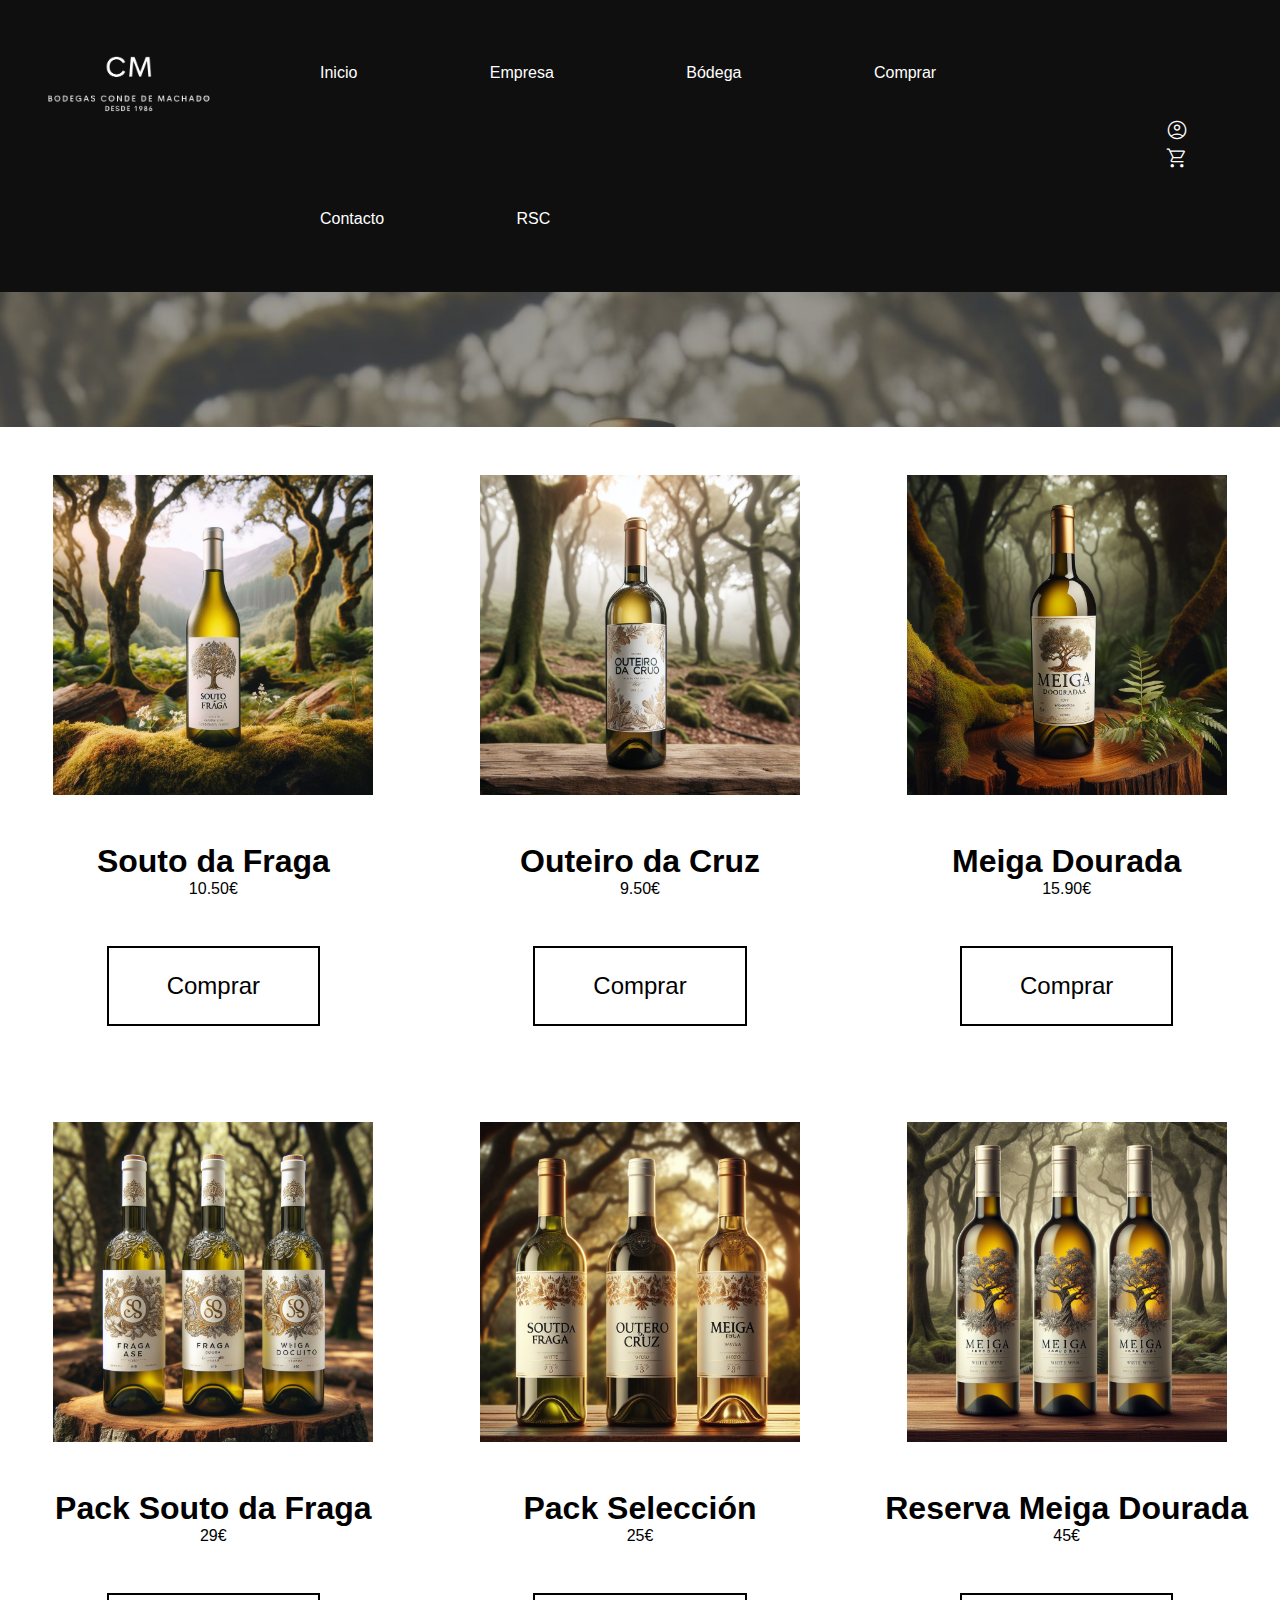
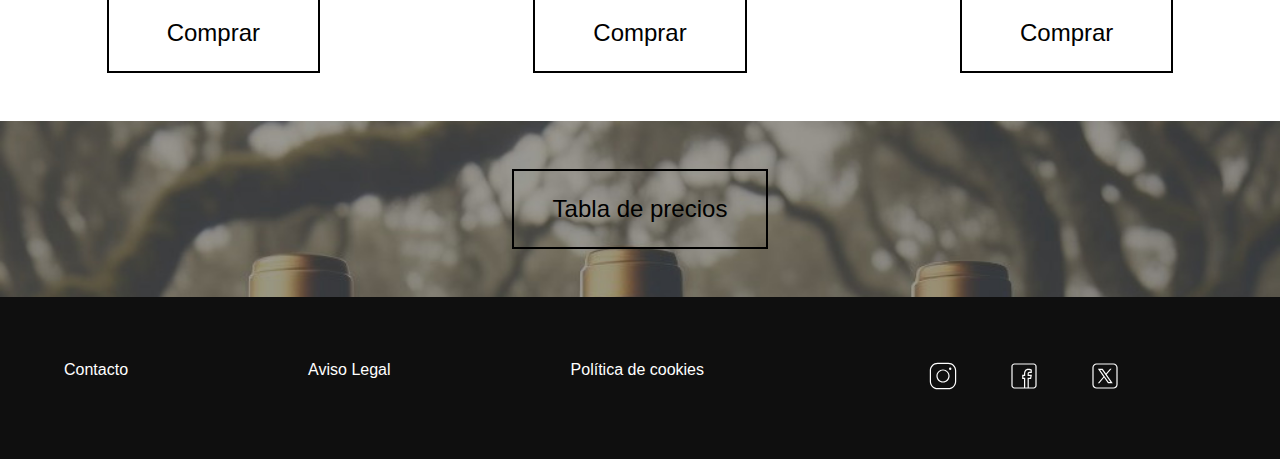
<file: sites/comprar.html>
<!DOCTYPE html>
<html lang="en">

<head>
  <meta charset="UTF-8" />
  <meta name="viewport" content="width=device-width, initial-scale=1.0" />
  <meta name="keyword" content="Bodegas de Vino, Vinos de Calidad, Bodegas Conde de Machado, Vino Blanco, treixadura, enoturismo,
  sostenibilidad en la vinicultura, reconocimientos enológicos ">
  <meta name="author" content="Sandra Queimadelos Machado">
  <meta name="owner" content="Bodegas Conde de Machado">
  <meta name="robots" content="index,follow">
  <title>Bodegas Conde de Machado</title>
  <link rel="shortcut icon" type="image/x-icon" href="../img/logos/faviconLogo.ico">
  <link rel="stylesheet" href="../css/global.css">
  <link rel="stylesheet" href="../css/comprar.css">
  <link rel="stylesheet"
    href="https://fonts.googleapis.com/css2?family=Material+Symbols+Outlined:opsz,wght,FILL,GRAD@20..48,100..700,0..1,-50..200" />

<script src="../js/comprar.js"></script>
</head>
<body>
  <header>
    <div class="logo"><img id="imgLolgo" src="../img/logos/logoCMGrey.PNG" alt="logo"></div>
    <div class="navegador">
      <ul>
        <li> <a href="../index.html">Inicio</a></li>
        <li> <a href="../sites/construccion.html">Empresa</a> </li>
        <li> <a href="../sites/construccion.html"> Bódega </a></li>
        <li> <a href="../sites/comprar.html">Comprar</a></li>
        <li> <a href="../sites/contacto.html">Contacto</a> </li>
        <li> <a href="../sites/construccion.html">RSC</a></li>
      </ul>
    </div>
    <div class="iconosH">
      <a href="../sites/construccion.html"><span class="material-symbols-outlined">account_circle</span></a> 
      <a href="../sites/construccion.html"><span class="material-symbols-outlined">shopping_cart</span></a> 
    </div>
  </header>

  <main>
    <div class="marco">
    </div>
    <div class="comprar">
      <div class="productos">
        <img src="../img/imgConvertidas/soutoDaFraga.png" alt="Souto da Fraga">
        <h6>Souto da Fraga</h6>
        <p>10.50€</p>
        <button class="btnComprar">Comprar</button>
      </div>
      <div class="productos">
        <img src="../img/imgConvertidas/outeiroDaCruz.png" alt="Outeiro da Cruz">
        <h6>Outeiro da Cruz</h6>
        <p>9.50€</p>
        <button class="btnComprar">Comprar</button>
      </div>
      <div class="productos">
        <img src="../img/imgConvertidas/meigaDourada.png" alt="Meiga Dourada">
        <h6>Meiga Dourada</h6>
        <p>15.90€</p>
        <button class="btnComprar">Comprar</button>
      </div>
      <div class="productos">
        <img src="../img/imgBotellas/packFragadoSouto.jpg" alt="Pack Souto da Fraga">
        <h6>Pack Souto da Fraga</h6>
        <p>29€</p>
        <button class="btnComprar">Comprar</button>
      </div>
      <div class="productos">
        <img src="../img/imgBotellas/packTresVinos.jpg" alt="Pack Nuestros Vinos">
        <h6>Pack Selección</h6>
        <p>25€</p>
        <button class="btnComprar">Comprar</button>
      </div>
      <div class="productos">
        <img src="../img/imgBotellas/PackMeiga.jpg" alt="Pack Meiga Dourada">
        <h6>Reserva Meiga Dourada</h6>
        <p>45€</p>
        <button class="btnComprar">Comprar</button>
      </div>
    </div>

    <div class="marco2">
      <button id="btnprecios" onclick="showTable()" >Tabla de precios</button>
      <div class="precios">
        <table id="tprecios">
          <tr>
            <td>Souto da Fraga</td>
            <td>10.50€</td>
          </tr>
          <tr>
            <td>Outeiro da Cruz</td>
            <td>10.50€</td>
          </tr>
          <tr>
            <td>Meiga Dourada</td>
            <td>15.90€</td>
          </tr>
          <tr>
            <td>Pack Souto da Fraga</td>
            <td>29€</td>
          </tr>
          <tr>
            <td>Pack Selección</td>
            <td>25€</td>
          </tr>
          <tr>
            <td>Gran Reserva Meiga Dourada</td>
            <td>45€</td>
          </tr>
        </table>
   
      </div>

  </main>
  <footer>
    <ul>
      <li><a href="../sites/contacto.html">Contacto</a></li>
      <li><a href="../sites/construccion.html">Aviso Legal</a></li>
      <li><a href="../sites/construccion.html">Política de cookies</a></li>
    </ul>
    <div class="socialMedia">
      <a href="https://www.instagram.com/" target="_blank"><img src="../img/icons/icons8-instagram2.svg"alt="isntagram"></a>
    <a href="https://es-es.facebook.com/" target="_blank"><img src="../img/icons/icons8-facebook2.svg" alt="facebook">
      <a href="https://twitter.com/?lang=es" target="_blank"><img src="../img/icons/icons8-twitterx.svg" alt="facebook">
    </div>
    </div>
  </footer>


</body>

</html>
</file>
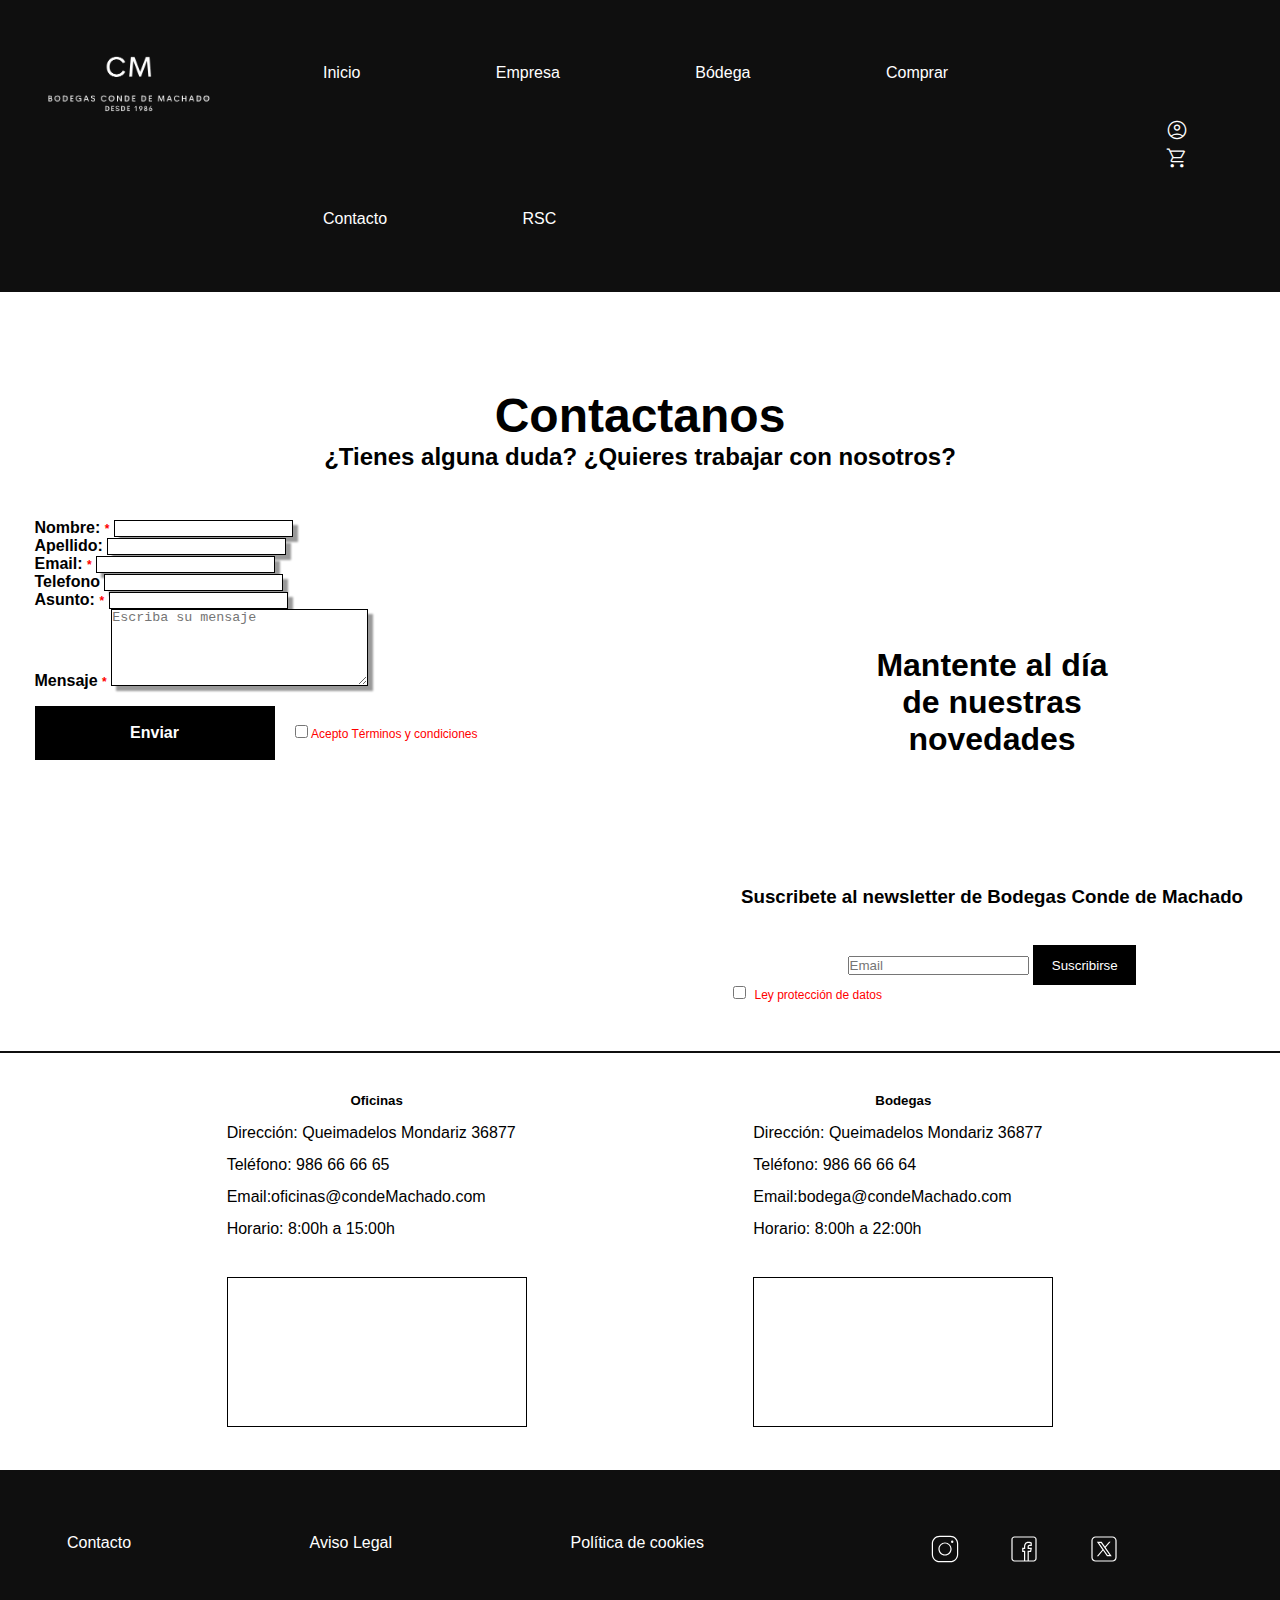
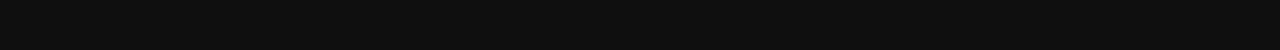
<file: sites/contacto.html>
<!DOCTYPE html>
<html lang="en">

<head>
  <meta charset="UTF-8" />
  <meta name="viewport" content="width=device-width, initial-scale=1.0" />
  <meta name="keyword" content="Bodegas de Vino, Vinos de Calidad, Bodegas Conde de Machado, Vino Blanco, treixadura, enoturismo,
  sostenibilidad en la vinicultura, reconocimientos enológicos ">
  <meta name="author" content="Sandra Queimadelos Machado">
  <meta name="owner" content="Bodegas Conde de Machado">
  <meta name="robots" content="index,follow">
  <title>Bodegas Conde de Machado</title>
  <link href="https://cdn.jsdelivr.net/npm/bootstrap@5.3.2/dist/css/bootstrap.min.css" rel="stylesheet"
    integrity="sha384-T3c6CoIi6uLrA9TneNEoa7RxnatzjcDSCmG1MXxSR1GAsXEV/Dwwykc2MPK8M2HN" crossorigin="anonymous">
  <link rel="shortcut icon" type="image/x-icon" href="../img/logos/faviconLogo.ico">
  <link rel="stylesheet" href="../css/global.css">
  <link rel="stylesheet" href="../css/contacto.css">
  <link rel="stylesheet"
    href="https://fonts.googleapis.com/css2?family=Material+Symbols+Outlined:opsz,wght,FILL,GRAD@20..48,100..700,0..1,-50..200" />
</head>

<body>
  <header>
    <div class="logo"><img id="imgLolgo" src="../img/logos/logoCMGrey.PNG" alt="logo"></div>
    <div class="navegador">
      <ul>
        <li> <a href="../index.html">Inicio</a></li>
        <li> <a href="../sites/construccion.html">Empresa</a> </li>
        <li> <a href="../sites/construccion.html"> Bódega </a></li>
        <li> <a href="../sites/comprar.html">Comprar</a></li>
        <li> <a href="../sites/contacto.html">Contacto</a> </li>
        <li> <a href="../sites/construccion.html">RSC</a></li>
      </ul>
    </div>
    <div class="iconosH">
      <a href="../sites/construccion.html"><span class="material-symbols-outlined">account_circle</span></a>
      <a href="../sites/construccion.html"><span class="material-symbols-outlined">shopping_cart</span></a>
    </div>
  </header>

  <main>

    <div class="cabecera">
      <h1>Contactanos</h1>
      <h2>¿Tienes alguna duda? ¿Quieres trabajar con nosotros?</h2>
    </div>
    <div class="contacto">
      <form class="contactForm">
        <div>
          <label for="nombre" class="form-label">Nombre: <span>*</span></label>
          <input type="text" class="form-control inp" id="nombre" aria-describedby="nombre" required>
        </div>
        <div>
          <label for="apellido" class="form-label">Apellido: </label>
          <input type="text" class="form-control inp" id="apellido" aria-describedby="apellido">
        </div>
        <div>
          <label for="email" class="form-label">Email: <span>*</span></label>
          <input type="email" class="form-control inp" id="email" aria-describedby="email" required>
        </div>
        <div>
          <label for="telefono" class="form-label">Telefono</label>
          <input type="text" class="form-control inp" id="telefono" aria-describedby="telefono">
        </div>
        <div>
          <label for="asunto" class="form-label">Asunto: <span>*</span></label>
          <input type="text" class="form-control inp" id="asunto" aria-describedby="asunto" required>
        </div>
        <div>
          <label for="mensaje" class="form-label">Mensaje <span>*</span></label>
          <textarea class="form-control inp" cols="30" rows="5" placeholder="Escriba su mensaje" id="mensaje"
            required></textarea>
        </div>
        <div>
          <button type="button" id="enviar" class="btn btn-dark">Enviar</button>
          <input type="checkbox" required><a href="../sites/construccion.html"><span>Acepto Términos y
              condiciones</span></a>
        </div>
      </form>
      <div class="newsLetter susNovedades">
        <h2>Mantente al día de nuestras novedades</h2>
        <h3>Suscribete al newsletter de Bodegas Conde de Machado </h3>
       <div class="input-group mb-3">
        <input type="text" class="form-control" placeholder="Email" aria-label="subcripcion mail" aria-describedby="boton suscribirse">
        <button class="btn btn-outline-secondary" type="button" id="btnsuscriberse">Suscribirse</button>
      </div>
        <p id="pdatos"><input type="checkbox"><a href=""><span>Ley protección de datos</span></a></p>
      </div>
    </div>
    <div class="separador"></div>
    <div class="direccion">
      <div class="dir">
        <h5>Oficinas</h5>
        <p>Dirección: Queimadelos Mondariz 36877</p>
        <p>Teléfono: 986 66 66 65 </p>
        <p>Email:oficinas@condeMachado.com</p>
        <p>Horario: 8:00h a 15:00h</p>
        <iframe
          src="https://www.google.com/maps/embed?pb=!1m18!1m12!1m3!1d94563.760529786!2d-8.493465717667704!3d42.21193292413734!2m3!1f0!2f0!3f0!3m2!1i1024!2i768!4f13.1!3m3!1m2!1s0xd257e498bbea73f%3A0x3b14c10f34e8cef1!2sEntidade%20Local%20Menor%20de%20Queimadelos!5e0!3m2!1ses!2ses!4v1701634390788!5m2!1ses!2ses"
          width="300" height="150" style="border:solid 1px black; margin-bottom: 2em ;margin-top: 2em;"
          allowfullscreen="" loading="lazy" referrerpolicy="no-referrer-when-downgrade"></iframe>
      </div>

      <div class="dir">
        <h5>Bodegas</h5>
        <p>Dirección: Queimadelos Mondariz 36877</p>
        <p>Teléfono: 986 66 66 64 </p>
        <p>Email:bodega@condeMachado.com</p>
        <p>Horario: 8:00h a 22:00h</p>
        <iframe
          src="https://www.google.com/maps/embed?pb=!1m18!1m12!1m3!1d94563.760529786!2d-8.493465717667704!3d42.21193292413734!2m3!1f0!2f0!3f0!3m2!1i1024!2i768!4f13.1!3m3!1m2!1s0xd257e498bbea73f%3A0x3b14c10f34e8cef1!2sEntidade%20Local%20Menor%20de%20Queimadelos!5e0!3m2!1ses!2ses!4v1701634390788!5m2!1ses!2ses"
          width="300" height="150" style="border:solid 1px black; margin-bottom: 2em; margin-top: 2em"
          allowfullscreen="" loading="lazy" referrerpolicy="no-referrer-when-downgrade"></iframe>
      </div>
    </div>

  </main>





  <footer>
    <ul>
      <li><a href="../sites/contacto.html">Contacto</a></li>
      <li><a href="../sites/construccion.html">Aviso Legal</a></li>
      <li><a href="../sites/construccion.html">Política de cookies</a></li>
    </ul>
    <div class="socialMedia">
      <a href="https://www.instagram.com/" target="_blank"><img src="../img/icons/icons8-instagram2.svg"
          alt="isntagram"></a>
      <a href="https://es-es.facebook.com/" target="_blank"><img src="../img/icons/icons8-facebook2.svg" alt="facebook">
        <a href="https://twitter.com/?lang=es" target="_blank"><img src="../img/icons/icons8-twitterx.svg"
            alt="facebook">
    </div>
    </div>
  </footer>
  <script src="https://cdn.jsdelivr.net/npm/bootstrap@5.3.2/dist/js/bootstrap.bundle.min.js"
    integrity="sha384-C6RzsynM9kWDrMNeT87bh95OGNyZPhcTNXj1NW7RuBCsyN/o0jlpcV8Qyq46cDfL"
    crossorigin="anonymous"></script>
</body>

</html>
</file>
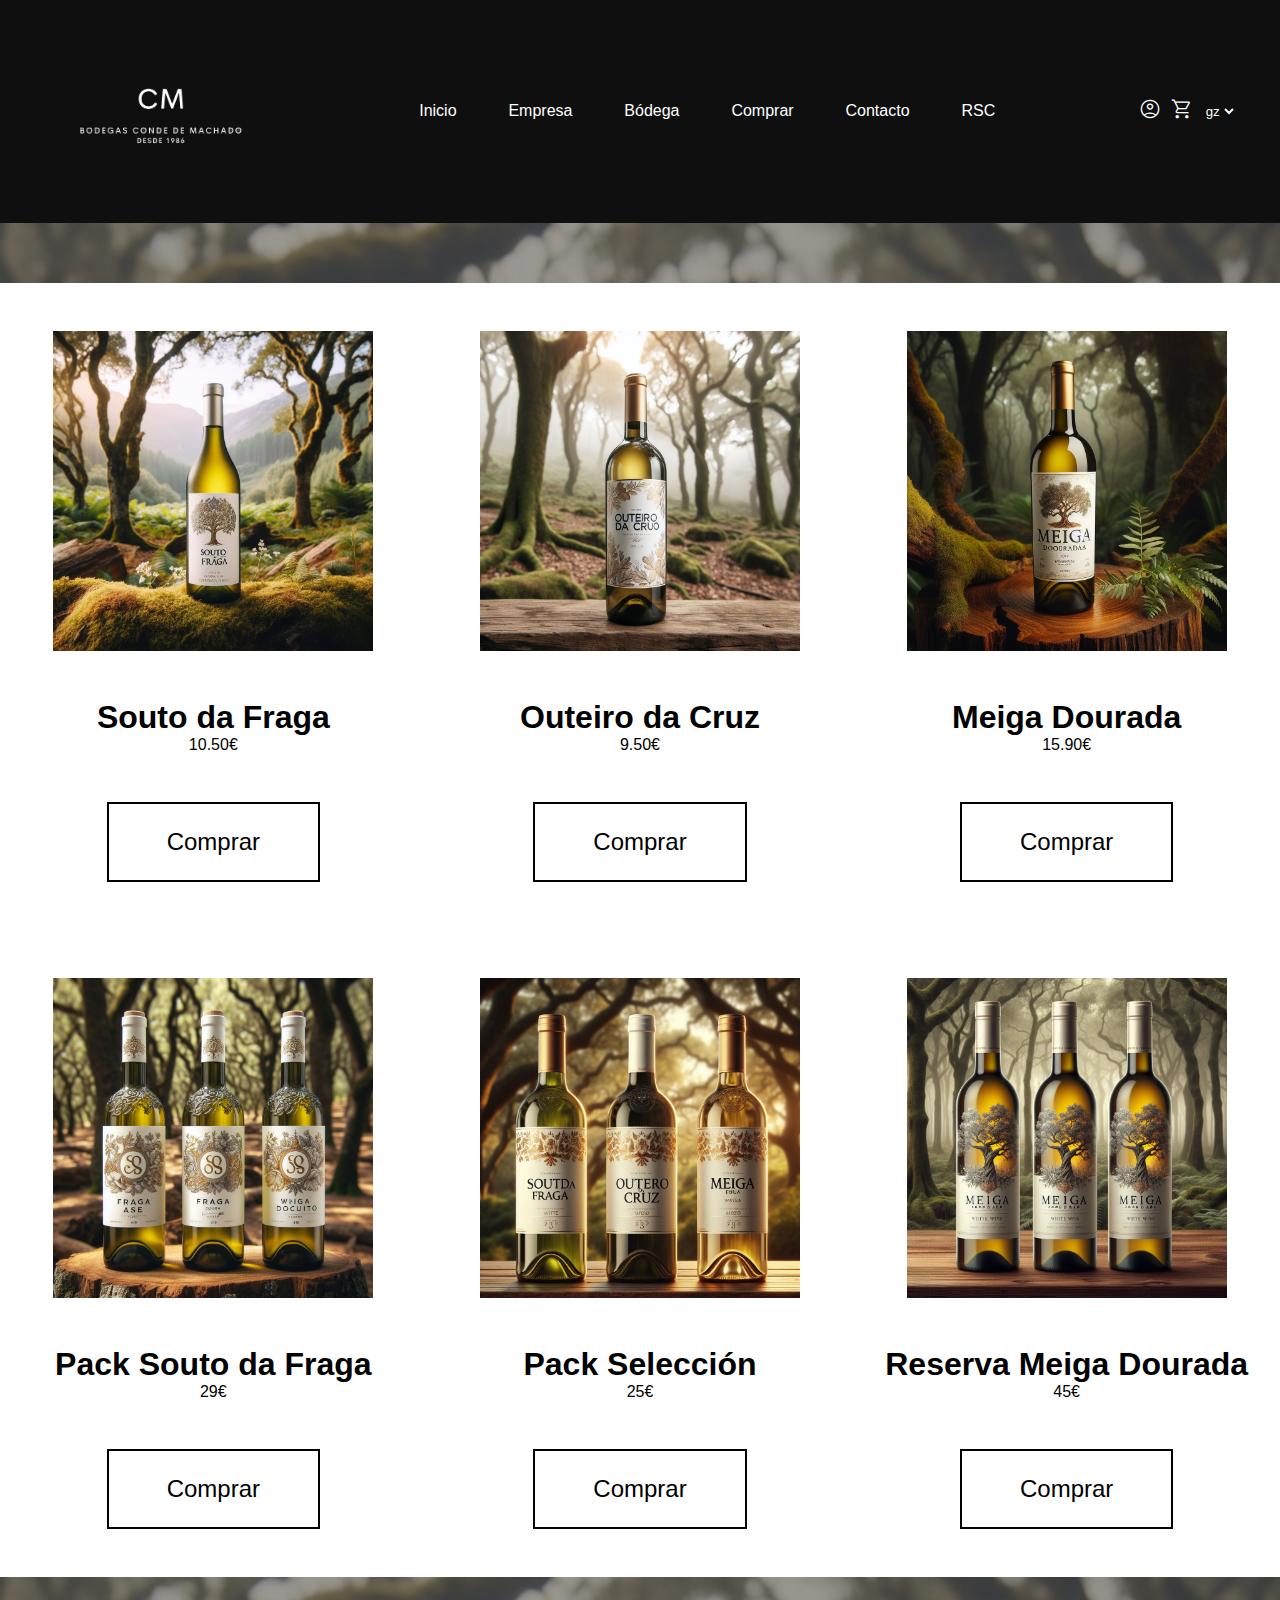
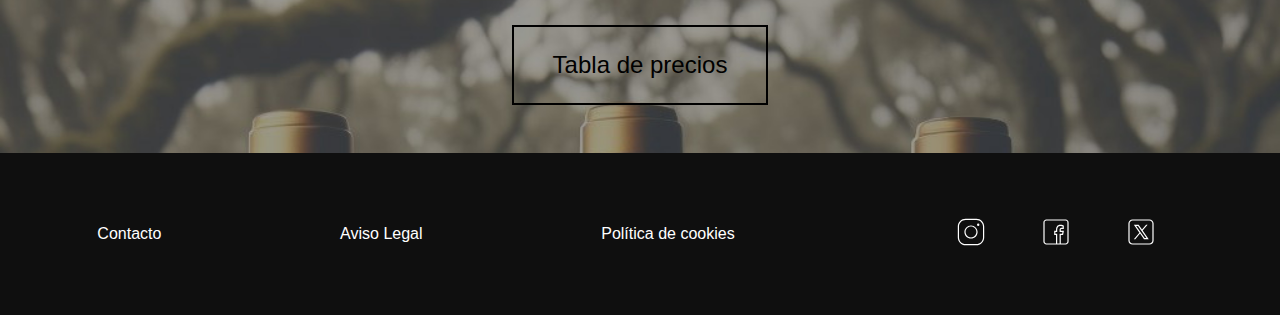
<file: TrabajoDiuFin1erTrimestre/sites/comprar.html>
<!DOCTYPE html>
<html lang="en">

<head>
  <meta charset="UTF-8" />
  <meta name="viewport" content="width=device-width, initial-scale=1.0" />
  <meta name="keyword" content="Bodegas de Vino, Vinos de Calidad, Bodegas Conde de Machado, Vino Blanco, treixadura, enoturismo,
  sostenibilidad en la vinicultura, reconocimientos enológicos ">
  <meta name="author" content="Sandra Queimadelos Machado">
  <meta name="owner" content="Bodegas Conde de Machado">
  <meta name="robots" content="index,follow">
  <meta name="description" content="Descubre el mejor vino blanco del Mundo.En Bodegas Conde de Machado te invitamos a vivir la mejor experiencia 
  en vinícola sólo o en compañía">
  <title>Bodegas Conde de Machado</title>
  <link rel="shortcut icon" type="image/x-icon" href="../img/logos/faviconLogo.ico">
  <link rel="stylesheet" href="../css/global.css">
  <link rel="stylesheet" href="../css/comprar.css">
  <link rel="stylesheet"
    href="https://fonts.googleapis.com/css2?family=Material+Symbols+Outlined:opsz,wght,FILL,GRAD@20..48,100..700,0..1,-50..200" />

  <script src="../js/scripts.js"></script>
</head>

<body>

  <header>
    <img class="imgLolgo" src="../img/logos/logoCMGrey.PNG" alt="logo">
    <nav class="navegador activo">
      <ul class="menuList" id="mlist">
        <li> <a href="../index.html">Inicio</a></li>
        <li> <a href="../sites/construccion.html">Empresa</a> </li>
        <li> <a href="../sites/construccion.html"> Bódega </a></li>
        <li> <a href="../sites/comprar.html">Comprar</a></li>
        <li> <a href="../sites/contacto.html">Contacto</a> </li>
        <li> <a href="../sites/construccion.html">RSC</a></li>
      </ul>
    </nav>
    <div class="iconosH">
      <button class="btnMenu" onclick="menu()">
        <svg class="icomenuh" xmlns="http://www.w3.org/2000/svg" fill="currentColor" viewBox="0 0 16 16">
          <path fill-rule="evenodd"
            d="M2.5 12a.5.5 0 0 1 .5-.5h10a.5.5 0 0 1 0 1H3a.5.5 0 0 1-.5-.5m0-4a.5.5 0 0 1 .5-.5h10a.5.5 0 0 1 0 1H3a.5.5 0 0 1-.5-.5m0-4a.5.5 0 0 1 .5-.5h10a.5.5 0 0 1 0 1H3a.5.5 0 0 1-.5-.5" />
        </svg></button>
      <a href="../sites/construccion.html"><span class="material-symbols-outlined">account_circle</span></a>
      <a href="../sites/construccion.html"><span class="material-symbols-outlined">shopping_cart</span></a>
      <select class="idioma">
        <option value="gz">gz</option>
        <option value="en">en</option>
        <option value="es">es</option>
      </select>
    </div>
  </header>


  <main>
    <div class="marco">
    </div>
    <div class="comprar">
      <div class="productos">
        <img src="../img/imgConvertidas/soutoDaFraga.png" alt="Souto da Fraga">
        <h6>Souto da Fraga</h6>
        <p>10.50€</p>
        <button class="btnComprar">Comprar</button>
      </div>
      <div class="productos">
        <img src="../img/imgConvertidas/outeiroDaCruz.png" alt="Outeiro da Cruz">
        <h6>Outeiro da Cruz</h6>
        <p>9.50€</p>
        <button class="btnComprar">Comprar</button>
      </div>
      <div class="productos">
        <img src="../img/imgConvertidas/meigaDourada.png" alt="Meiga Dourada">
        <h6>Meiga Dourada</h6>
        <p>15.90€</p>
        <button class="btnComprar">Comprar</button>
      </div>
      <div class="productos">
        <img src="../img/imgBotellas/packFragadoSouto.jpg" alt="Pack Souto da Fraga">
        <h6>Pack Souto da Fraga</h6>
        <p>29€</p>
        <button class="btnComprar">Comprar</button>
      </div>
      <div class="productos">
        <img src="../img/imgBotellas/packTresVinos.jpg" alt="Pack Nuestros Vinos">
        <h6>Pack Selección</h6>
        <p>25€</p>
        <button class="btnComprar">Comprar</button>
      </div>
      <div class="productos">
        <img src="../img/imgBotellas/PackMeiga.jpg" alt="Pack Meiga Dourada">
        <h6>Reserva Meiga Dourada</h6>
        <p>45€</p>
        <button class="btnComprar">Comprar</button>
      </div>
    </div>

    <div class="marco2">
      <button id="btnprecios" onclick="showTable()" >Tabla de precios</button>
      <div class="precios">
        <table id="tprecios">
          <tr>
            <td>Souto da Fraga</td>
            <td>10.50€</td>
          </tr>
          <tr>
            <td>Outeiro da Cruz</td>
            <td>10.50€</td>
          </tr>
          <tr>
            <td>Meiga Dourada</td>
            <td>15.90€</td>
          </tr>
          <tr>
            <td>Pack Souto da Fraga</td>
            <td>29€</td>
          </tr>
          <tr>
            <td>Pack Selección</td>
            <td>25€</td>
          </tr>
          <tr>
            <td>Gran Reserva Meiga Dourada</td>
            <td>45€</td>
          </tr>
        </table>
   
      </div>

  </main>
  <footer>
    <ul class="piePagina">
      <li><a href="../sites/contacto.html">Contacto</a></li>
      <li><a href="../sites/construccion.html">Aviso Legal</a></li>
      <li><a href="../sites/construccion.html">Política de cookies</a></li>
    </ul>
    <div class="socialMedia">
      <a href="https://www.instagram.com/" target="_blank"><img src="../img/icons/icons8-instagram2.svg"
          alt="instagram"></a>
      <a href="https://es-es.facebook.com/" target="_blank"><img src="../img/icons/icons8-facebook2.svg"
          alt="facebook"></a>
      <a href="https://twitter.com/?lang=es" target="_blank"><img src="../img/icons/icons8-twitterx.svg" alt="X"></a>
    </div>
  </footer>
  <script>const nav = document.querySelector('.navegador');</script>
</body>

</html>
</file>
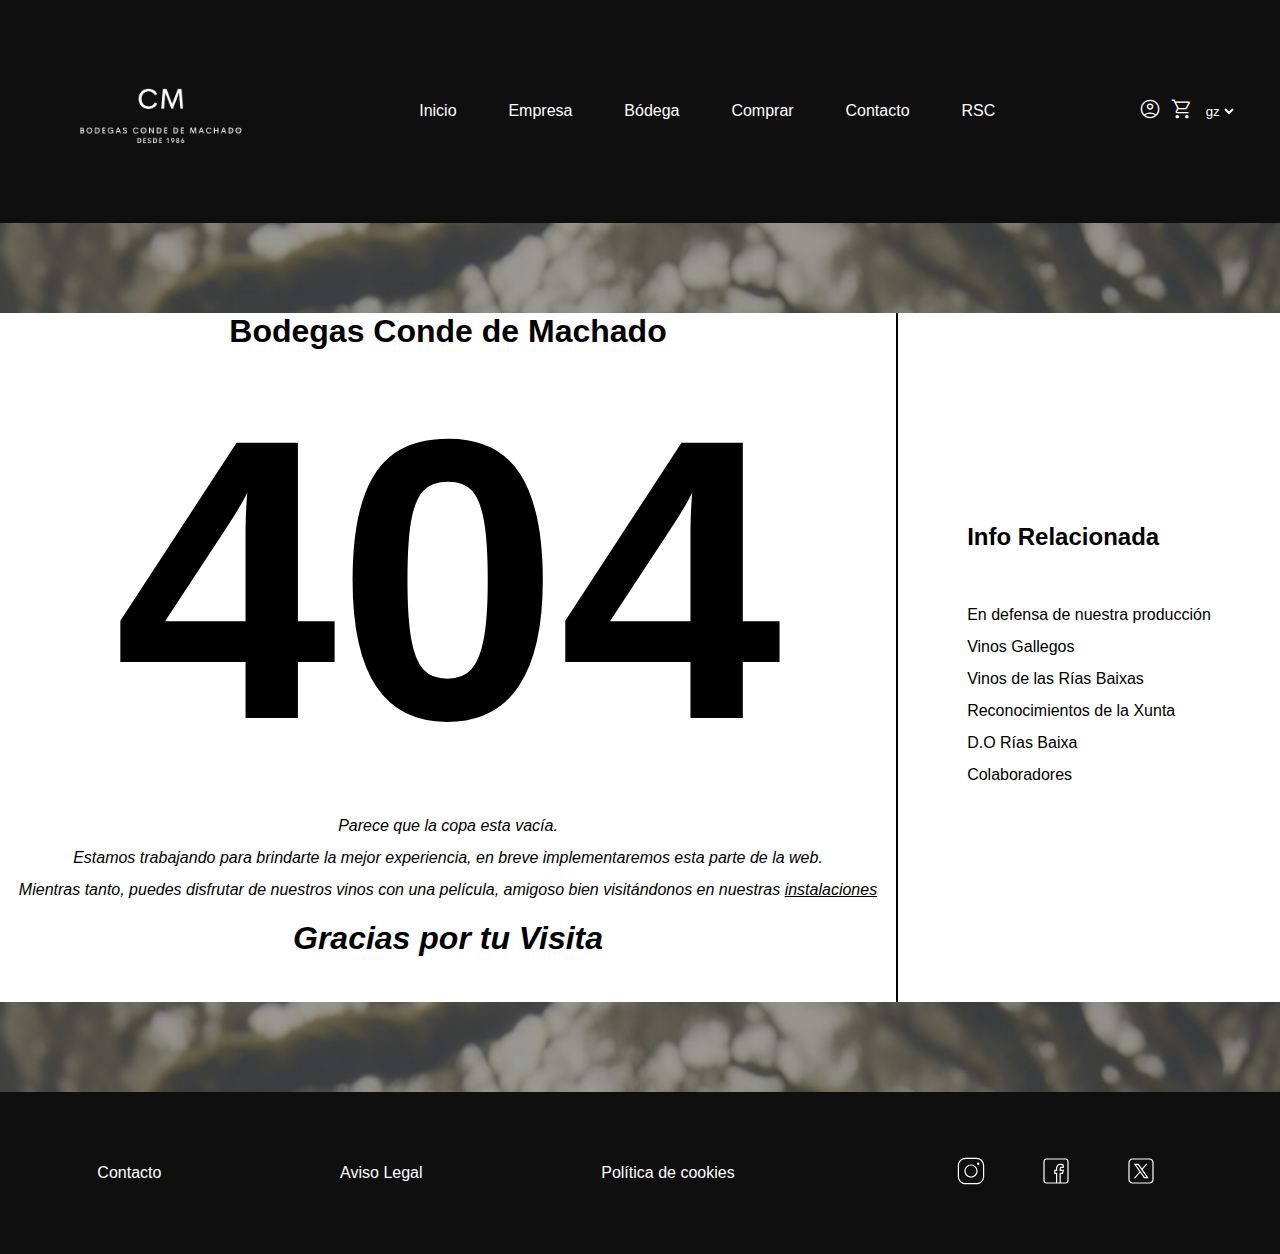
<file: TrabajoDiuFin1erTrimestre/sites/construccion.html>
<!DOCTYPE html>
<html lang="en">

<head>
  <meta charset="UTF-8" />
  <meta name="viewport" content="width=device-width, initial-scale=1.0" />
  <meta name="keyword" content="Bodegas de Vino, Vinos de Calidad, Bodegas Conde de Machado, Vino Blanco, treixadura, enoturismo,
  sostenibilidad en la vinicultura, reconocimientos enológicos ">
  <meta name="author" content="Sandra Queimadelos Machado">
  <meta name="owner" content="Bodegas Conde de Machado">
  <meta name="robots" content="index,follow">
  <meta name="description" content="Descubre el mejor vino blanco del Mundo.En Bodegas Conde de Machado te invitamos a vivir la mejor experiencia 
  en vinícola sólo o en compañía">
  <title>Bodegas Conde de Machado</title>
  <link rel="shortcut icon" type="image/x-icon" href="../img/logos/faviconLogo.ico">
  <link rel="stylesheet" href="../css/global.css">
  <link rel="stylesheet" href="../css/construccion.css">
  <link rel="stylesheet"
    href="https://fonts.googleapis.com/css2?family=Material+Symbols+Outlined:opsz,wght,FILL,GRAD@20..48,100..700,0..1,-50..200" />
    <script src="../js/scripts.js"></script>
</head>

<body>

  <header>
    <img class="imgLolgo" src="../img/logos/logoCMGrey.PNG" alt="logo">
    <nav class="navegador activo"  >
      <ul class="menuList" id="mlist">
        <li> <a href="../index.html">Inicio</a></li>
        <li> <a href="../sites/construccion.html">Empresa</a> </li>
        <li> <a href="../sites/construccion.html"> Bódega </a></li>
        <li> <a href="../sites/comprar.html">Comprar</a></li>
        <li> <a href="../sites/contacto.html">Contacto</a> </li>
        <li> <a href="../sites/construccion.html">RSC</a></li>
      </ul>
    </nav>
    <div class="iconosH">
      <button class="btnMenu" onclick="menu()">
        <svg class="icomenuh" xmlns="http://www.w3.org/2000/svg" fill="currentColor" viewBox="0 0 16 16">
          <path fill-rule="evenodd"
            d="M2.5 12a.5.5 0 0 1 .5-.5h10a.5.5 0 0 1 0 1H3a.5.5 0 0 1-.5-.5m0-4a.5.5 0 0 1 .5-.5h10a.5.5 0 0 1 0 1H3a.5.5 0 0 1-.5-.5m0-4a.5.5 0 0 1 .5-.5h10a.5.5 0 0 1 0 1H3a.5.5 0 0 1-.5-.5" />
        </svg></button>
      <a href="../sites/construccion.html"><span class="material-symbols-outlined">account_circle</span></a>
      <a href="../sites/construccion.html"><span class="material-symbols-outlined">shopping_cart</span></a>
      <select class="idioma">
        <option value="gz">gz</option>
        <option value="en">en</option>
        <option value="es">es</option>
      </select>
    </div>
  </header>

  <div class="marco"></div>
  <div class="contenedorMax">
    <main>
      <div id="marca">
        <h1>Bodegas Conde de Machado</h1>
      </div>
      <div class="error">
        <p id="err">404</p>
        <div class="experiencia">
          <p>Parece que la copa esta vacía.</p>
          <p>Estamos trabajando para brindarte la mejor experiencia, en breve implementaremos esta parte de la web.</p>
          <p>Mientras tanto, puedes disfrutar de nuestros vinos con una película, amigoso bien visitándonos en nuestras <a href="../sites/contacto.html">instalaciones</a></p>
          <p>Gracias por tu Visita</p>
        </div>
      </div>
    </main>
    <aside class="noticias">
      <h2>Info Relacionada</h2>
      <ul>
        <li><a
            href="https://www.lavozdegalicia.es/noticia/somosagro/2023/12/02/defender-produccion-vino-gallego-basada-minifundio/0003_202312G2P36991.htm">En
            defensa de nuestra producción</a></li>
        <li><a href="https://www.elespanol.com/quincemil/temas/vinos-gallegos">Vinos Gallegos</a></li>
        <li><a href="https://elpais.com/noticias/vinos-rias-baixas/">Vinos de las Rías Baixas</a></li>
        <li><a
            href="https://www.google.com/url?sa=t&rct=j&q=&esrc=s&source=web&cd=&ved=2ahUKEwjGt5vYoviCAxVkRaQEHWrUCfsQFnoECCUQAQ&url=https%3A%2F%2Fwww.xunta.gal%2Fnotas-de-prensa%2F-%2Fnova%2F84040%2Frueda-felicita-las-mas-400-bodegas-gallegas-por-conseguir-vendimia-mas-abundante&usg=AOvVaw35d5uRNnyzAcChmzIwUlvF&opi=89978449">Reconocimientos
            de la Xunta</a></li>
        <li><a href="https://doriasbaixas.com/blog/">D.O Rías Baixa</a></li>
        <li><a href="https://www.bodegasgallegas.com/">Colaboradores</a></li>
      </ul>
    </aside>
  </div>
  <div class="marco"></div>



  <footer>
    <ul class="piePagina">
      <li><a href="../sites/contacto.html">Contacto</a></li>
      <li><a href="../sites/construccion.html">Aviso Legal</a></li>
      <li><a href="../sites/construccion.html">Política de cookies</a></li>
    </ul>
    <div class="socialMedia">
      <a href="https://www.instagram.com/" target="_blank"><img src="../img/icons/icons8-instagram2.svg"
          alt="instagram"></a>
      <a href="https://es-es.facebook.com/" target="_blank"><img src="../img/icons/icons8-facebook2.svg"
          alt="facebook"></a>
      <a href="https://twitter.com/?lang=es" target="_blank"><img src="../img/icons/icons8-twitterx.svg" alt="X"></a>
    </div>
  </footer>
  <script>const nav = document.querySelector('.navegador');</script>

</body>

</html>
</file>
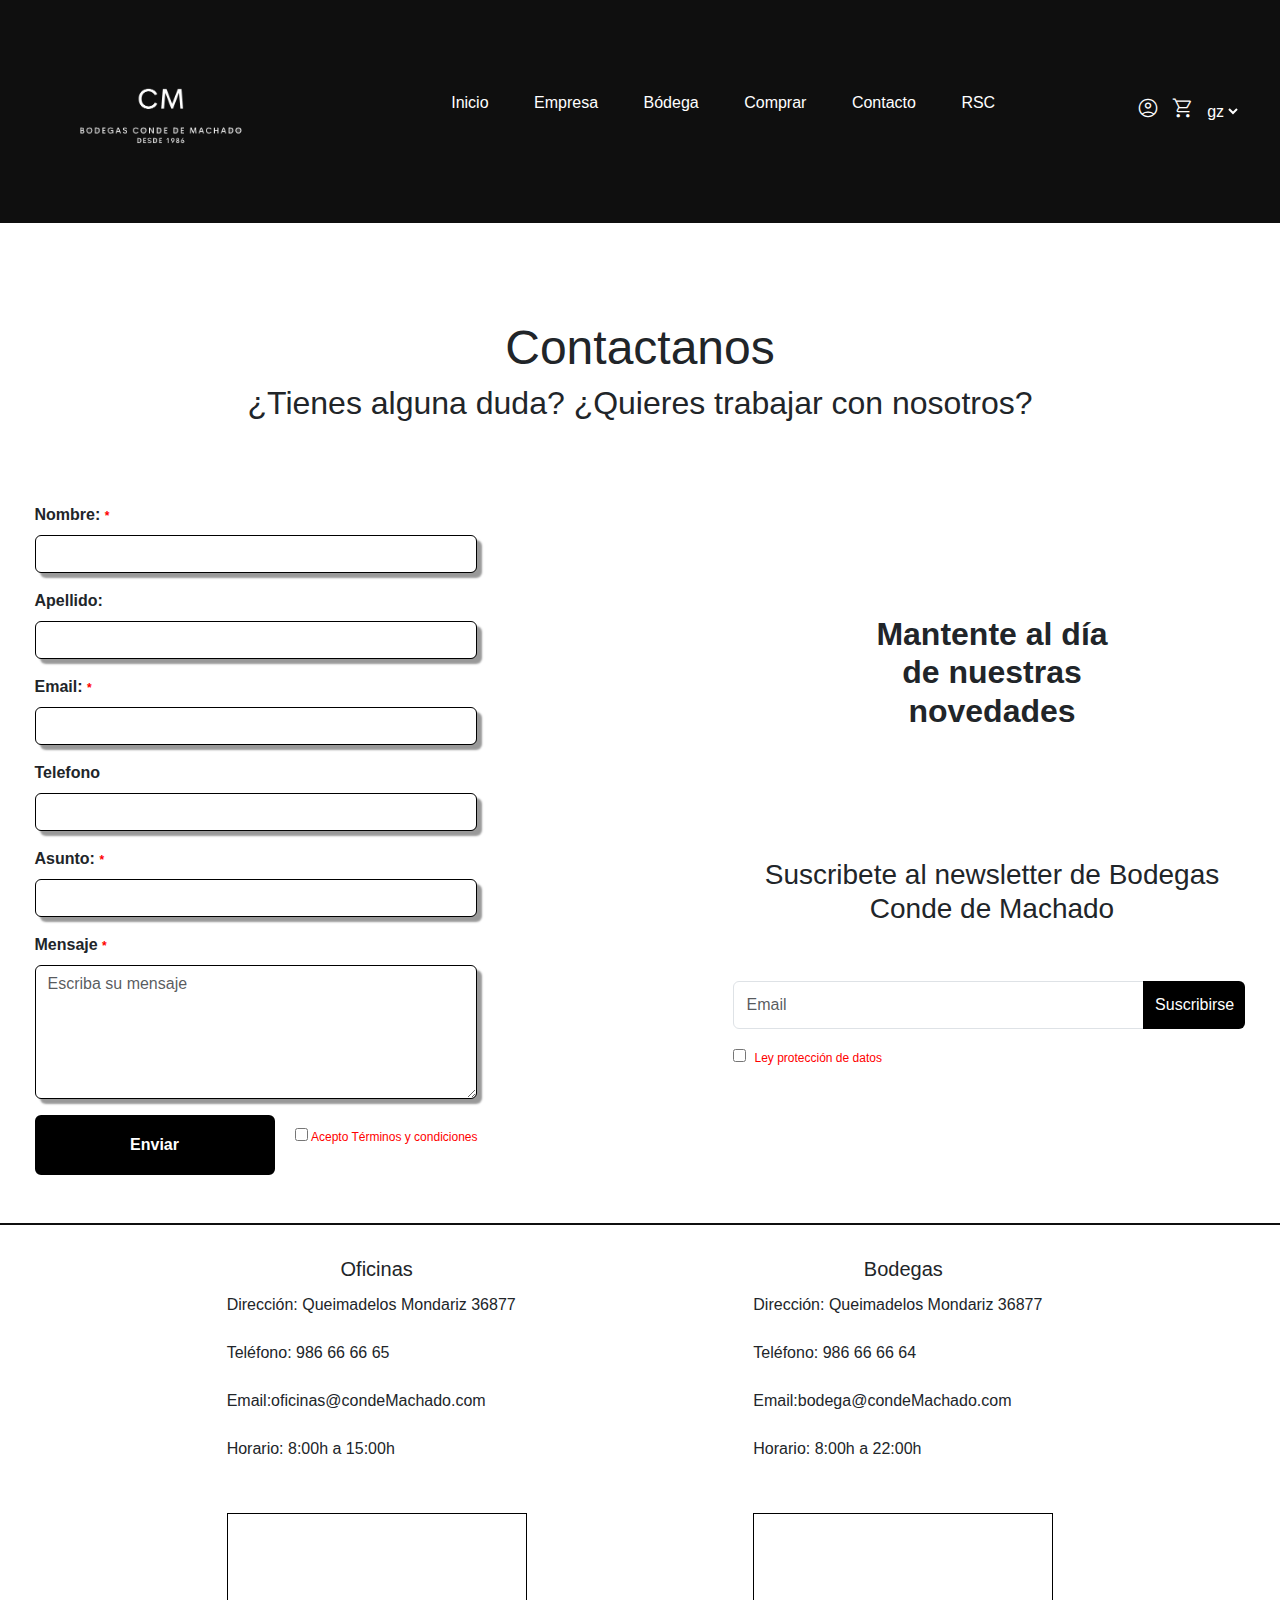
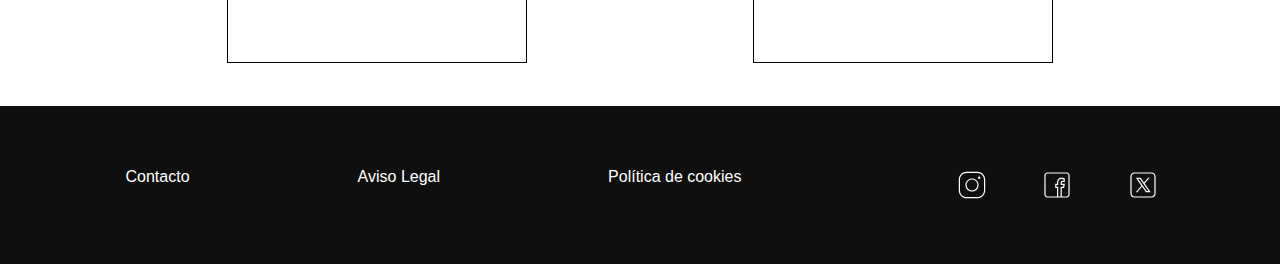
<file: TrabajoDiuFin1erTrimestre/sites/contacto.html>
<!DOCTYPE html>
<html lang="en">

<head>
  <meta charset="UTF-8" />
  <meta name="viewport" content="width=device-width, initial-scale=1.0" />
  <meta name="keyword" content="Bodegas de Vino, Vinos de Calidad, Bodegas Conde de Machado, Vino Blanco, treixadura, enoturismo,
  sostenibilidad en la vinicultura, reconocimientos enológicos ">
  <meta name="author" content="Sandra Queimadelos Machado">
  <meta name="owner" content="Bodegas Conde de Machado">
  <meta name="robots" content="index,follow">
  <meta name="description" content="Descubre el mejor vino blanco del Mundo.En Bodegas Conde de Machado te invitamos a vivir la mejor experiencia 
  en vinícola sólo o en compañía">
  <title>Bodegas Conde de Machado</title>
  <link href="https://cdn.jsdelivr.net/npm/bootstrap@5.3.3/dist/css/bootstrap.min.css" rel="stylesheet" integrity="sha384-QWTKZyjpPEjISv5WaRU9OFeRpok6YctnYmDr5pNlyT2bRjXh0JMhjY6hW+ALEwIH" crossorigin="anonymous">
  <link rel="shortcut icon" type="image/x-icon" href="../img/logos/faviconLogo.ico">
  <link rel="stylesheet" href="../css/global.css">
  <link rel="stylesheet" href="../css/contacto.css">
  <link rel="stylesheet"
    href="https://fonts.googleapis.com/css2?family=Material+Symbols+Outlined:opsz,wght,FILL,GRAD@20..48,100..700,0..1,-50..200" />
    <script src="../js/scripts.js"></script>
</head>

<body>
  <header>
      <img class="imgLolgo" src="../img/logos/logoCMGrey.PNG" alt="logo">
      <nav class="navegador activo"  >
        <ul class="menuList" id="mlist">
          <li> <a href="../index.html">Inicio</a></li>
          <li> <a href="../sites/construccion.html">Empresa</a> </li>
          <li> <a href="../sites/construccion.html"> Bódega </a></li>
          <li> <a href="../sites/comprar.html">Comprar</a></li>
          <li> <a href="../sites/contacto.html">Contacto</a> </li>
          <li> <a href="../sites/construccion.html">RSC</a></li>
        </ul>
      </nav>
      <div class="iconosH">
        <button class="btnMenu" onclick="menu()">
          <svg class="icomenuh" xmlns="http://www.w3.org/2000/svg" fill="currentColor" viewBox="0 0 16 16">
            <path fill-rule="evenodd"
              d="M2.5 12a.5.5 0 0 1 .5-.5h10a.5.5 0 0 1 0 1H3a.5.5 0 0 1-.5-.5m0-4a.5.5 0 0 1 .5-.5h10a.5.5 0 0 1 0 1H3a.5.5 0 0 1-.5-.5m0-4a.5.5 0 0 1 .5-.5h10a.5.5 0 0 1 0 1H3a.5.5 0 0 1-.5-.5" />
          </svg></button>
        <a href="../sites/construccion.html"><span class="material-symbols-outlined">account_circle</span></a>
        <a href="../sites/construccion.html"><span class="material-symbols-outlined">shopping_cart</span></a>
        <select class="idioma">
          <option value="gz">gz</option>
          <option value="en">en</option>
          <option value="es">es</option>
        </select>
      </div>
    </header>
    <main>

      <div class="cabecera">
        <h1>Contactanos</h1>
        <h2>¿Tienes alguna duda? ¿Quieres trabajar con nosotros?</h2>
      </div>
      <div class="contacto">
        <form class="contactForm">
          <div>
            <label for="nombre" class="form-label">Nombre: <span>*</span></label>
            <input type="text" class="form-control inp" id="nombre" aria-describedby="nombre" required>
          </div>
          <div>
            <label for="apellido" class="form-label">Apellido: </label>
            <input type="text" class="form-control inp" id="apellido" aria-describedby="apellido">
          </div>
          <div>
            <label for="email" class="form-label">Email: <span>*</span></label>
            <input type="email" class="form-control inp" id="email" aria-describedby="email" required>
          </div>
          <div>
            <label for="telefono" class="form-label">Telefono</label>
            <input type="text" class="form-control inp" id="telefono" aria-describedby="telefono">
          </div>
          <div>
            <label for="asunto" class="form-label">Asunto: <span>*</span></label>
            <input type="text" class="form-control inp" id="asunto" aria-describedby="asunto" required>
          </div>
          <div>
            <label for="mensaje" class="form-label">Mensaje <span>*</span></label>
            <textarea class="form-control inp" cols="30" rows="5" placeholder="Escriba su mensaje" id="mensaje"
              required></textarea>
          </div>
          <div>
            <button type="button" id="enviar" class="btn btn-dark">Enviar</button>
            <input type="checkbox" required><a href="../sites/construccion.html"><span>Acepto Términos y
                condiciones</span></a>
          </div>
        </form>
        <div class="newsLetter susNovedades">
          <h2>Mantente al día de nuestras novedades</h2>
          <h3>Suscribete al newsletter de Bodegas Conde de Machado </h3>
         <div class="input-group mb-3">
          <input type="text" class="form-control" placeholder="Email" aria-label="subcripcion mail" aria-describedby="boton suscribirse">
          <button class="btn btn-outline-secondary" type="button" id="btnsuscriberse">Suscribirse</button>
        </div>
          <p id="pdatos"><input type="checkbox"><a href=""><span>Ley protección de datos</span></a></p>
        </div>
      </div>
      <div class="separador"></div>
      <div class="direccion">
        <div class="dir">
          <h5>Oficinas</h5>
          <p>Dirección: Queimadelos Mondariz 36877</p>
          <p>Teléfono: 986 66 66 65 </p>
          <p>Email:oficinas@condeMachado.com</p>
          <p>Horario: 8:00h a 15:00h</p>
          <iframe
            src="https://www.google.com/maps/embed?pb=!1m18!1m12!1m3!1d94563.760529786!2d-8.493465717667704!3d42.21193292413734!2m3!1f0!2f0!3f0!3m2!1i1024!2i768!4f13.1!3m3!1m2!1s0xd257e498bbea73f%3A0x3b14c10f34e8cef1!2sEntidade%20Local%20Menor%20de%20Queimadelos!5e0!3m2!1ses!2ses!4v1701634390788!5m2!1ses!2ses"
            width="300" height="150" style="border:solid 1px black; margin-bottom: 2em ;margin-top: 2em;"
            allowfullscreen="" loading="lazy" referrerpolicy="no-referrer-when-downgrade"></iframe>
        </div>
  
        <div class="dir">
          <h5>Bodegas</h5>
          <p>Dirección: Queimadelos Mondariz 36877</p>
          <p>Teléfono: 986 66 66 64 </p>
          <p>Email:bodega@condeMachado.com</p>
          <p>Horario: 8:00h a 22:00h</p>
          <iframe
            src="https://www.google.com/maps/embed?pb=!1m18!1m12!1m3!1d94563.760529786!2d-8.493465717667704!3d42.21193292413734!2m3!1f0!2f0!3f0!3m2!1i1024!2i768!4f13.1!3m3!1m2!1s0xd257e498bbea73f%3A0x3b14c10f34e8cef1!2sEntidade%20Local%20Menor%20de%20Queimadelos!5e0!3m2!1ses!2ses!4v1701634390788!5m2!1ses!2ses"
            width="300" height="150" style="border:solid 1px black; margin-bottom: 2em; margin-top: 2em"
            allowfullscreen="" loading="lazy" referrerpolicy="no-referrer-when-downgrade"></iframe>
        </div>
      </div>
  
    </main>
  <footer>
    <ul class="piePagina">
      <li><a href="../sites/contacto.html">Contacto</a></li>
      <li><a href="../sites/construccion.html">Aviso Legal</a></li>
      <li><a href="../sites/construccion.html">Política de cookies</a></li>
    </ul>
    <div class="socialMedia">
      <a href="https://www.instagram.com/" target="_blank"><img src="../img/icons/icons8-instagram2.svg" alt="instagram"></a>
      <a href="https://es-es.facebook.com/" target="_blank"><img src="../img/icons/icons8-facebook2.svg" alt="facebook"></a>
        <a href="https://twitter.com/?lang=es" target="_blank"><img src="../img/icons/icons8-twitterx.svg" alt="X"></a>
    </div>
  </footer>
  <script>const nav = document.querySelector('.navegador');</script>
  <script src="https://cdn.jsdelivr.net/npm/bootstrap@5.3.3/dist/js/bootstrap.bundle.min.js" integrity="sha384-YvpcrYf0tY3lHB60NNkmXc5s9fDVZLESaAA55NDzOxhy9GkcIdslK1eN7N6jIeHz" crossorigin="anonymous"></script>
</body>

</html>
</file>
<file: css/global.css>
* {
  margin: 0px;
  padding: 0px;
  box-sizing: border-box;
}

@font-face {
  font-family: 'Open Sans', sans-serif;
  src: url('../fonts/Open_Sans/static/OpenSans-Regular.ttf')
}

@font-face {
  font-family: 'Roboto', sans-serif;
  src: url('../fonts/Roboto/Roboto-Regular.ttf')
}

body {
  font-family: 'Roboto', sans-serif;
  background-color: #0f0f0f;
  margin: 0 auto;
  max-width: 100%;
}

/******************Navegador************************************/
header {
  display: flex;
  justify-content: space-between;
  flex-direction: row;
  height: max-content;
  /*mide lo que mide el contenido máximo */

}

#imgLolgo {
  height: auto;
  width: 16em;

}

.navegador {
  display: flex;
  flex-direction: row;
  justify-content: space-around;
  flex-wrap: wrap;
  width: auto;
}



.navegador ul li {
  list-style: none;
  display: inline-block;
  align-self: center;
  color: white;
  margin: 4em;
}

.navegador a, .navegador  a:visited {
  text-decoration: none;
  color: white;
}


.iconosH {
  align-self: center;
  margin-right: 2em;
}

.material-symbols-outlined {
  font-variation-settings:
    'FILL' 0,
    'wght' 250,
    'GRAD' 0,
    'opsz' 24;
  color: white;
  margin-right: 1em;
}


/********Footer*****************/

footer {
  display: flex;
  flex-direction: row;
  justify-content: space-between;
  background-color: #0f0f0f;
  width: 100%;
  color: white;
  height:10%;

}


footer ul {
  width: 60%;
  display: flex;
  flex-direction: row;
  flex-wrap: wrap;
  justify-content: space-between;

}

footer ul li {
  list-style: none;
  display: inline-block;
  justify-items: center;
  padding: 4em;

}

footer ul li a, footer a:visited {
  color: white;
  text-decoration: none;
}

.socialMedia {
  width: 25%;
  height: auto;
  display: flex;
  flex-direction: row;
  flex-wrap: wrap;
  justify-content: space-between;
  padding: 4em;

}

.socialMedia img{
  filter: invert();
  width: 30px;
  height: 30px;
}
</file>
<file: css/comprar.css>
main{
    background-color: white;
    display: flex;
    flex-direction: row;
    flex-wrap: wrap;
    justify-content: center;
}

.marco{
    display: flex;
    flex-direction: row;
    flex-wrap: wrap;
    justify-content: center;
    width: 100vw;
    height: 15vh;
    background-image: url('../img/imgBotellas/3botellasSerigrafiaMarco2.jpg');
    background-repeat: repeat-x;
    background-size:cover;
}

.comprar{
    display: grid;
    grid-template-columns: 1fr 1fr 1fr;
    justify-content: space-around;
    width: 100%;
   
   
}

.comprar img{
    width: 20em;
    height: 20em;
    margin: 3em;
    align-self: center;
}


.productos{
    display: flex;
    flex-direction: column;
    justify-content: center;
    flex-wrap: wrap;
    height: max-content;
    background-color: white;
}
.productos h6{
    font-size: 2em;
    text-align: center;
}
.productos p{
    text-align: center;
    font-size: 1em;
}
.productos button{
    align-self: center;
    width: 50%;
    padding: 1em;
    margin-top: 2em;
    margin-bottom: 2em;
    border: solid 2px black;
    font-size: 1.5em;
    background-color: transparent;
  
}

.productos button:hover{
    background-color: black;
    color: white;
}

.marco2{
    display: flex;
    flex-direction: row;
    flex-wrap: wrap;
    justify-content: center;
    width: 100vw;
    background-image: url('../img/imgBotellas/3botellasSerigrafiaMarco2.jpg');
    background-repeat: repeat-x;
    background-size:cover;
}


.marco2 button{
    width: 20%;
    height: min-content;
    padding: 1em;
    margin-top: 2em;
    margin-bottom: 2em;
    border: solid 2px black;
    font-size: 1.5em;
    background-color: transparent;
}
.precios table{
    margin: 2em;
    border: solid 3px black;
    display: none;
    height: auto;
    align-items: center;
    font-size: 2em;
    font-weight: bold;
    color: white;
}

.precios th, td {
    width:  25vw;
    text-align: center;
    vertical-align: top;
    border: 1px solid #000;
 }
</file>
<file: css/contacto.css>
main{
    background-color: white;
    width: 100%;
    height: auto;
}


.cabecera{
    display: flex;
    flex-direction: column;
    flex-wrap: wrap;
    text-align: center;
    width: auto;
    height: 15%;    
}
.cabecera h1{
    font-size: 3em;
    margin-top: 2em;
}

.cabecera h2{
    margin-bottom: 2em;
}

/*Engloba el formulario y las newslatter*/
.contacto{ 
    display: flex;
    flex-direction: row;
    justify-content: center;
    flex-wrap: wrap;
    width: auto;
    height: 50%;
    gap: 20%;
    margin-bottom: 3em;
}

.contactForm{
    display: flex;
    flex-direction: column;
    align-content: center;
    flex-wrap: wrap;
    width: auto;
}

span{
    color: red;
    font-size: 12px;
}

.contactForm label{
    font-weight: bold;
    margin-top: 1em;
}

.inp{
    box-shadow: 5px 5px 2px rgba(0, 0, 0, 0.4);
    border: 1px solid black ;
}

#enviar{ /*boton enviar formulario */
    margin-top:1em ;
    margin-right: 1em;
    padding: 1em;
    width:15em;
    border: solid 2px black;
    font-size: 1em;
    font-weight: bold;
    background-color: black;
    color: white;
}
a, a:visited{text-decoration: none; 
    color: black;
    margin-left:3px ;
}

.newsLetter{
    display: flex;
    flex-direction: column;
    justify-content: flex-start;
    flex-wrap: wrap;
    text-align: center;
    width: 40%;
}
.newsLetter h2{
    font-weight: 900;
    font-size: 2em;
    margin: 4em;
}
.newsLetter h3{
    margin-bottom: 2em;
}

.newsLetter p{
    width: 100%;
}

.susNovedades{
    animation-name: novedades;
    animation-duration: 5s;
}


#inpsuscribirse{
    width: 70%;
    height: 3em;
    box-shadow: 1px 1px 1px rgb(0,0,0,0.2);
}
#btnsuscriberse{
    width: 20%;
    height: 3em;
    background-color: black;
    color: white;
    border: none;
    animation-name: botonSuscribirse;
    animation-duration: 7s;
    animation-iteration-count:infinite;
    transition-timing-function: ease;
}
/*Creación de animación para el boton de suscribirse*/
@keyframes botonSuscribirse {
    0%   {background-color: black;}
    25%  {background-color:rgba(255, 0, 0, 0.6);}
    50%  {background-color: black;}
    100% {background-color:rgba(255, 0, 0, 0.6);}
}

@keyframes novedades{
    from{
        margin-left: 15%;
    }
    to{
        margin-right: 0%;
    }
}


#pdatos{
    text-align: left;
    margin-right: 5px;
}

#pdatos input{
    margin-right: 5px;
}
/******Direccion de la bodega con los mapas de google******/

.separador{
    border: solid 1px #0f0f0f;
    
}
.direccion{
    margin-top: 2em;
    display: flex;
    flex-direction: row;
    justify-content: space-evenly;
    flex-wrap: wrap;
    width: auto;
    height: 35%;
}

.dir{
    line-height: 2em;
}
.dir p{
    font-size: 1em;
}
h5{
   text-align: center;
}
</file>
<file: TrabajoDiuFin1erTrimestre/css/global.css>
* {
  margin: 0px;
  padding: 0px;
  box-sizing: border-box;

}

@font-face {
  font-family: 'Open Sans', sans-serif;
  src: url('../fonts/Open_Sans/static/OpenSans-Regular.ttf')
}

@font-face {
  font-family: 'Roboto', sans-serif;
  src: url('../fonts/Roboto/Roboto-Regular.ttf')
}

body {
  font-family: 'Roboto', sans-serif;
  background-color:#0f0f0f;
  margin: 0 auto;
  max-width: 100%;
}

/******************Navegador************************************/
header {
  display: flex;
  flex-direction: row;
  justify-content: space-between;
  flex-wrap: wrap;
  align-items: center;
  padding: 2em;
  height: auto;
  width: 100%;
}


.navegador {
  display: flex;
  flex-direction: row;
  justify-content: space-between;
  align-items: center;
  width: 50%;
  height: auto;
}


.menuList {
  display: flex;
  justify-content: space-between ;
  align-items: center;
  list-style-type: none;
  width: 100%;
  
  
}


.menuList li a,
.menuList a:hover {
  text-decoration: none;
  color: white;
 margin: 1em;
}


.imgLolgo {
  height: auto;
  width: 16em;


}

.icomenuh{
  width: 2em; 
  height: 2em;
  filter: invert();
}


.iconosH {
  width: 10%;
  height: max-content;
  display: flex;
  flex-direction: row;
  justify-content: center;
  align-content: center;
  gap: 0.5em;

  
}

.btnMenu{
  background-color: transparent;
  display: none;
  border: none;
}


.material-symbols-outlined {
  font-variation-settings:
    'FILL' 0,
    'wght' 250,
    'GRAD' 0,
    'opsz' 24;
  color: white;
}

select{
  background-color: #0f0f0f;
  color: white;
  border: none;
}
/********Footer*****************/

footer {
  display: flex;
  flex-direction: row;
  justify-content: space-around;
  width: 100%;
  color: white;
  height: auto;


}

.piePagina {
  display: flex;
  flex-direction: row;
  justify-content: space-around;
  align-items: center;
  gap: 3em;
  width: 60%;
}

.piePagina li {
  list-style: none;
}

.piePagina a,
.piePagina a:visited {
  color: white;
  text-decoration: none;
}

.socialMedia {
  width: 30%;
  height: auto;
  display: flex;
  flex-direction: row;
  align-items: center;
  justify-content: space-around;
  padding: 4em;

}

.socialMedia img {
  filter: invert();
  width: 30px;
  height: 30px;
}






/**********MENU Responsive************************/

@media screen and (max-width: 1080px) {

 header{
  width: 100%;
  height: max-content;
 
 } 
 .navegador{
  width: 100%;
  height:max-content;
  pointer-events: auto;
  overflow: hidden;
  transition: all .5s ease;
  display: flex;
  flex-direction: column;
  align-items: center;
  justify-content: flex-end;
  

 }
 .activo{
  height: 0;
  pointer-events: none;
 }

 .btnMenu{
  display: block;
  cursor: pointer;
 }


 .menuList{
    flex-direction: column;
 }
 .menuList li{
    margin: 0.5em 0;
 }

.imgLolgo{
  margin-left:  -2em;
  margin-top: -2em;
  width: 14em;
  height: auto;
}


}


@media screen and (max-width: 430px) {
  .imgLolgo{

    margin-top: -2em;
    width: 12em;
    height: auto;
  }
  .iconosH{
    margin-left: 1.75em;
  }

  .piePagina{
    font-size:0.50em;
  }
.socialMedia img{
  width: 1.5em;
  height: 1.5em;
}

.menuList{
  font-size: 0.85em;
}


}
</file>
<file: TrabajoDiuFin1erTrimestre/css/comprar.css>
main {
    background-color: white;
    display: flex;
    flex-direction: row;
    flex-wrap: wrap;
    justify-content: center;
    width: 100%;
    height: auto;
}

.marco {
    display: flex;
    flex-direction: row;
    flex-wrap: wrap;
    justify-content: center;
    width: 100%;
    height: 60px;
    background-image: url('../img/imgBotellas/3botellasSerigrafiaMarco2.jpg');
    background-repeat: repeat-x;
    background-size: cover;
}

.comprar {
    display: grid;
    grid-template-columns: 1fr 1fr 1fr;
    justify-content: space-around;
    width: 100%;


}

.comprar img {
    width: 20em;
    height: 20em;
    margin: 3em;
    align-self: center;
}


.productos {
    display: flex;
    flex-direction: column;
    justify-content: center;
    flex-wrap: wrap;
    height: max-content;
    background-color: white;
}

.productos h6 {
    font-size: 2em;
    text-align: center;
}

.productos p {
    text-align: center;
    font-size: 1em;
}

.productos button {
    align-self: center;
    width: 50%;
    padding: 1em;
    margin-top: 2em;
    margin-bottom: 2em;
    border: solid 2px black;
    font-size: 1.5em;
    background-color: transparent;

}

.productos button:hover {
    background-color: black;
    color: white;
}

.marco2 {
    display: flex;
    flex-direction: row;
    flex-wrap: wrap;
    justify-content: center;
    width: 100%;
    height: max-content;
    background-image: url('../img/imgBotellas/3botellasSerigrafiaMarco2.jpg');
    background-repeat: repeat-x;
    background-size: cover;
}


.marco2 button {
    width: 20%;
    height: min-content;
    padding: 1em;
    margin-top: 2em;
    margin-bottom: 2em;
    border: solid 2px black;
    font-size: 1.5em;
    background-color: transparent;
}

.precios table {
    margin: 2em;
    border: solid 3px black;
    display: none;
    height: auto;
    align-items: center;
    font-size: 2em;
    font-weight: bold;
    color: white;
}

.precios th,
td {
    width: 25vw;
    text-align: center;
    vertical-align: top;
    border: 1px solid #000;
}


/*///////Responsive//////////////////*/

@media screen and (max-width: 1080px) {

    .comprar{
        grid-template-columns: 1fr 1fr;
    }

}


@media screen and (max-width: 430px) {

    .comprar{
        grid-template-columns: 1fr;
    }


    .marco{
        height: 1.5em;
        width: 100%;
    }
    .comprar img {
        width: 15em;
        height: 15em;
        margin: 3em;
        align-self: center;
    }

    #btnprecios{
        font-size: 1em;
        font-weight: bold;
        color: white;
        width: 50%;
        height:auto;
      
    }

    #tprecios{
            margin: 1em;
            border: solid 1px white;
            display: none;
            height: auto;
            align-items: center;
            font-size: 1em;
            font-weight: bold;
            color:white
    }
  
}
</file>
<file: TrabajoDiuFin1erTrimestre/css/construccion.css>
.contenedorMax {
    background-color: white;
    display: flex;
    flex-direction: row;
    flex-wrap: wrap;
    justify-content: space-between;
    width: 100%;
    height: auto;

}

main {
    width: 70%;
    height: max-content;
    font-family: 'Roboto', sans-serif;
    display: flex;
    flex-direction: row;
    flex-wrap: wrap;
    justify-content: center;

}


.marco {
    background-image: url('../img/imgBotellas/3botellasSerigrafiaMarco2.jpg');
    width: 100%;
    height: 10vh;
    background-size: cover;
    background-repeat: no-repeat;

}

.error {
    display: flex;
    flex-direction: column;
    justify-content: space-around;
    flex-wrap: wrap;
    text-align: center;
    width: 100%;
}
.marca {
    text-align: center;
    width: 80%;
}



#err {
    font-size: 25em;
    font-weight: bold;
}

.experiencia {
    display: flex;
    flex-direction: column;
    justify-content: center;
    flex-wrap: wrap;
    width: auto;
    margin-bottom: 2em;
}

.experiencia p {
    line-height: 2em;
    font-style: italic;
}

.experiencia p:last-child {
    font-weight: bold;
    font-size: 2em;
}

aside {
    border-left: solid 2px black;
    width: 30%;
    display: flex;
    flex-direction: column;
    flex-wrap: wrap;
    align-content: center;
    justify-content: center;
    font-family: 'Roboto', sans-serif;
}

aside li{
    list-style: none;
    line-height: 2em;
}

aside a, aside a:hover{
    text-decoration: none;
    color: black
}

.experiencia a:hover, .experiencia a{
    color:black;
}

.experiencia span {
    text-decoration: underline;
}

.noticias h2{
    margin-bottom: 2em;
}

h1,h2{ font-family: 'Open Sans', sans-serif;}

/******Responsive*********/


/*@media screen and (max-width: 1080px) {}* no es necesario para esta parte*/

@media screen and (max-width: 430px) {

    main{
        width: 100%;
    }
    .contenedorMax{
        flex-direction: column;
        flex-wrap: wrap;
        justify-content: center;
        align-content: center;
    }

    .marco{
        height: 5vh;
        width: auto;
    }

    #marca h1{
        margin-top: 1em;
        font-size: 1.5em;
        text-align: center;
    }
    #err {
        font-size: 6em;
        font-weight: bold;
    }
    
.experiencia p{
    font-size: 0.7em;
}

aside{
    width: 100%;
    border-left: none;
    margin-bottom: 1em;
    border-top: solid 1px black;
}
aside li{
    list-style: none;
    line-height: 1.5em;
    font-size: 0.8em;
}

.noticias h2{
    margin-top: 1em;
    text-align: center;
    font-size: 1.5em;
  
}



}
</file>
<file: TrabajoDiuFin1erTrimestre/css/contacto.css>
main{
    background-color: white;
    width: 100%;
    height: auto;
}


.cabecera{
    display: flex;
    flex-direction: column;
    flex-wrap: wrap;
    text-align: center;
    width: auto;
    height: 15%;    
}
.cabecera h1{
    font-size: 3em;
    margin-top: 2em;
}

.cabecera h2{
    margin-bottom: 2em;
}

/*Engloba el formulario y las newslatter*/
.contacto{ 
    display: flex;
    flex-direction: row;
    justify-content: center;
    flex-wrap: wrap;
    width: auto;
    height: 50%;
    gap: 20%;
    margin-bottom: 3em;
}

.contactForm{
    display: flex;
    flex-direction: column;
    align-content: center;
    flex-wrap: wrap;
    width: auto;
}

span{
    color: red;
    font-size: 12px;
}

.contactForm label{
    font-weight: bold;
    margin-top: 1em;
}

.inp{
    box-shadow: 5px 5px 2px rgba(0, 0, 0, 0.4);
    border: 1px solid black ;
}

#enviar{ /*boton enviar formulario */
    margin-top:1em ;
    margin-right: 1em;
    padding: 1em;
    width:15em;
    border: solid 2px black;
    font-size: 1em;
    font-weight: bold;
    background-color: black;
    color: white;
}
a, a:visited{text-decoration: none; 
    color: black;
    margin-left:3px ;
}

.newsLetter{
    display: flex;
    flex-direction: column;
    justify-content: flex-start;
    flex-wrap: wrap;
    text-align: center;
    width: 40%;
}
.newsLetter h2{
    font-weight: 900;
    font-size: 2em;
    margin: 4em;
}
.newsLetter h3{
    margin-bottom: 2em;
}

.newsLetter p{
    width: 100%;
}

.susNovedades{
    animation-name: novedades;
    animation-duration: 5s;
}


#inpsuscribirse{
    width: 70%;
    height: 3em;
    box-shadow: 1px 1px 1px rgb(0,0,0,0.2);
}
#btnsuscriberse{
    width: 20%;
    height: 3em;
    background-color: black;
    color: white;
    border: none;
    animation-name: botonSuscribirse;
    animation-duration: 7s;
    animation-iteration-count:infinite;
    transition-timing-function: ease;
}
/*Creación de animación para el boton de suscribirse*/
@keyframes botonSuscribirse {
    0%   {background-color: black;}
    25%  {background-color:rgba(255, 0, 0, 0.6);}
    50%  {background-color: black;}
    100% {background-color:rgba(255, 0, 0, 0.6);}
}

@keyframes novedades{
    from{
        margin-left: 15%;
    }
    to{
        margin-right: 0%;
    }
}


#pdatos{
    text-align: left;
    margin-right: 5px;
}

#pdatos input{
    margin-right: 5px;
}
/******Direccion de la bodega con los mapas de google******/

.separador{
    border: solid 1px #0f0f0f;
    
}
.direccion{
    margin-top: 2em;
    display: flex;
    flex-direction: row;
    justify-content: space-evenly;
    flex-wrap: wrap;
    width: auto;
    height: 35%;
}

.dir{
    line-height: 2em;
}
.dir p{
    font-size: 1em;
}
h5{
   text-align: center;
}
</file>
